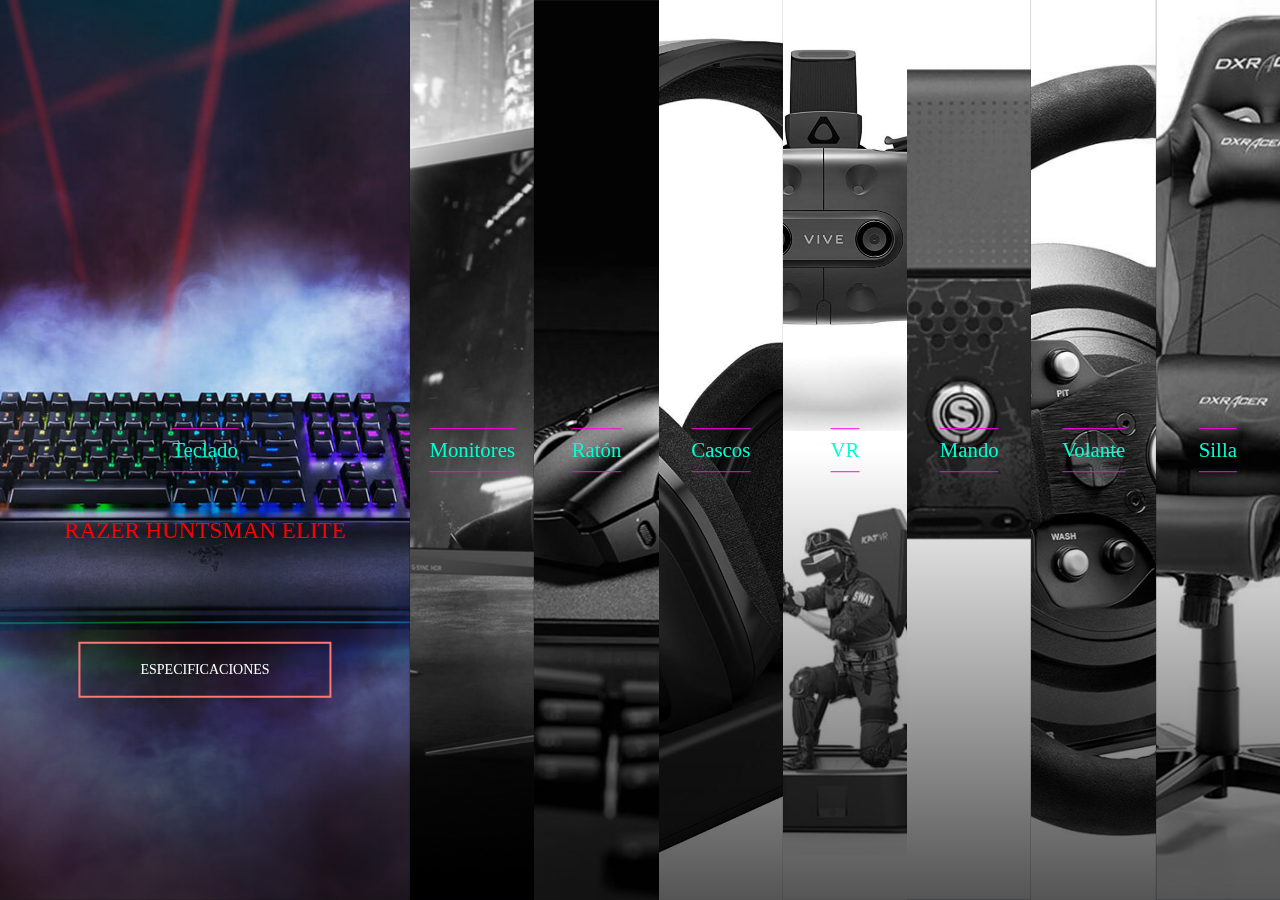
<file: index.html>
<!DOCTYPE html>
<html lang="es">
<head>
    <meta charset="UTF-8">
    <title>Perifericos | By Edgar</title>
    <link rel="stylesheet" href="Diseño/style.css">
    <link rel="stylesheet" href="https://cdnjs.cloudflare.com/ajax/libs/font-awesome/5.11.2/css/all.css">
    <style>

    body{
        font-family: thaoma;
        font-size: 15px;
        line-height: 1.75;
        margin: 0;
        padding: 0;
    }

    #timeline{
        display: flex;
        background-color: #031725;
    }

    #timeline:hover .item{
        width: 23.3333%;
    }

    .item{
        transform: translate3d(0,0,0);
        position: relative;
        width: 25%;
        height: 100vh;
        min-height: 600px;
        color: white;
        overflow: hidden;
        transition: width 0.5s ease;
    }

    .item::before, .item:after{
        transform: translate3d(0,0,0);
        content: '';
        position: absolute;
        left: 0;
        top: 0;
        width: 100%;
        height: 100%;
    }

    .item:after{
        background: rgba(21,126,209,0.85);
        opacity: 0;
        transition: opacity 0.5s ease;
    }

    .item:before{
        background: linear-gradient(to bottom, rgba(0,0,0,0) 0%, rgba(0,0,0,1) 75%);
        z-index: 1;
        opacity: 1;
        transform: translate3d(0,0,0) translateY(50%);
        transition: opacity 0.5s ease, transform 0.5s ease;
    }

    .item:hover{
        width: 77% !important;
    }

    .item:hover .content{
        opacity: 1;
        transform: translateY(0);
        transition: all 0.75s ease 0.5s;
    }

    .item:hover .bg{
        filter: grayscale(0);

    }

    .content{
        transform: translate3d(0,0,0) translate3d(25px);
        position:relative;
        z-index: 1;
        text-align: center;
        margin: 0 1.618em;
        top: 55%;
        opacity: 0;
    }

    .content h1{
        font-family: tahoma;
        text-transform: uppercase;
        color: #ff0000;
        font-size: 1.44rem;
        font-weight: normal;
    }
    .letra{
        position: absolute;
        top: 50%;
        left: 50%;
        transform: translateX(-50%) translateY(-50%);
        z-index: 1;
        border-top: 1px solid rgb(254, 9, 224);
        border-bottom: 1px solid rgb(254, 9, 224);
    }

    .letra p{
        font-family: tahoma;
        font-size: 1.3rem;
        line-height: 0;
        color: rgb(0, 255, 209);
    }
    .bg{
        transform: translate3d(0,0,0);
        position: absolute;
        width: 100%;
        height: 100%;
        top: 0;
        left: 0;
        background-size: cover;
        background-position: center center;
        transition: filter 0.5s ease;
        filter: grayscale(100%);
    }

    p{
        font-family: tahoma;
        font-weight: normal;
    }




    </style>
</head>
<body>
    <section id="timeline">
        <div class="item">
        <div class="bg" style="background-image: url(images/Teclado.jpg);"></div>
        <div class="letra">
            <p>Teclado</p>
        </div>
        <div class="content">
            <h1>Razer Huntsman Elite </h1>
            <p>
              <br>
              <br>
              <br>
              <br>
              <br>
              <br>
              <br>
              <br>
              <br>
              <br>
              <div class="middle">
              <a href="https://www2.razer.com/es-es/gaming-keyboards-keypads/razer-huntsman-elite" class="btn btn4">Especificaciones</a>
            </div>
            </p>
        </div>
    </div>
    <div class="item">
        <div class="bg" style="background-image: url(images/Monitores.jpg);"></div>
        <div class="letra">
            <p>Monitores</p>
        </div>
        <div class="content">
            <h1>ASUS ROG Swift PG27UQ 27" LED 4K UltraHD 144Hz G-Sync</h1>
            <p>
              <br>
              <br>
              <br>
              <br>
              <br>
              <br>
              <br>
              <br>
              <br>
              <br>
              <div class="middle">
              <a href="https://www.asus.com/es/Monitors/ROG-SWIFT-PG27UQ/" class="btn btn4">Especificaciones</a>
              </div>
            </p>
        </div>
    </div>

    <div class="item">
        <div class="bg" style="background-image: url(images/Raton.jpg);"></div>
        <div class="letra">
            <p>Ratón</p>
        </div>
        <div class="content">
            <h1>Razer mamba Hyperflux</h1>
            <p>
              <br>
              <br>
              <br>
              <br>
              <br>
              <br>
              <br>
              <br>
              <br>
              <br>
              <div class="middle">
              <a href="https://www2.razer.com/es-es/gaming-mice/razer-mamba-hyperflux" class="btn btn4">Especificaciones</a>
              </div>
            </p>
        </div>
    </div>

    <div class="item">
        <div class="bg" style="background-image: url(images/A50.jpg);"></div>
        <div class="letra">
            <p>Cascos</p>
        </div>
        <div class="content">
                <h1>Astro Gaming A50 Wireless</h1>
            <p>
              <br>
              <br>
              <br>
              <br>
              <br>
              <br>
              <br>
              <br>
              <br>
              <br>
              <div class="middle">
              <a href="https://www.astrogaming.com/en-eu/products/headsets/a50-gen-4.html?utm_campaign=dr&utm_source=google&utm_medium=paid_search&Matchtype=e&partner=DR&category=brand&addisttype=g&gclid=Cj0KCQiA0NfvBRCVARIsAO4930mXHb1k03tTLvx7cgZTr6Pr5eej1RHhn3PQbIvy9HswtGODl_UFElwaAkpaEALw_wcB" class="btn btn4">Especificaciones</a>
              </div>
            </p>
        </div>
    </div>

    <div class="item">
        <div class="bg" style="background-image: url(images/VR.jpg);"></div>
        <div class="letra">
            <p>VR</p>
        </div>
        <div class="content">
            <h1>HTC VIVE & Plataforma VR</h1>
            <p>
              <br>
              <br>
              <br>
              <br>
              <br>
              <br>
              <br>
              <br>
              <br>
              <br>
              <div class="middle">
              <a href="https://www.vive.com/mx/product/vive-pro/" class="btn btn4">HTC Vive</a>
              </div>
            </p>
			<p>
			  <div class="middle">
              <a href="https://www.kat-vr.com/products/KAT-walk-mini-vr-treadmill?gclid=Cj0KCQiA0NfvBRCVARIsAO4930kGM4tTiME4cgoVmsZ6ywHU6IDQFat7mLkHgiXUQVy73ZXZD9f1RkoaAuUFEALw_wcB" class="btn btn4">Plataforma Realidad Virtual</a>
              </div>
			</p>
        </div>
    </div>

    <div class="item">
        <div class="bg" style="background-image: url(images/Scuf.jpg);"></div>
        <div class="letra">
            <p>Mando</p>
        </div>
        <div class="content">
            <h1>Scuf Gaming</h1>
            <p>
              <br>
              <br>
              <br>
              <br>
              <br>
              <br>
              <br>
              <br>
              <br>
              <br>
              <div class="middle">
              <a href="https://scufgaming.com/eu" class="btn btn4">Especificaciones</a>
              </div>
            </p>
        </div>
    </div>
	
    <div class="item">
        <div class="bg" style="background-image: url(images/Volante.jpg);"></div>
        <div class="letra">
            <p>Volante</p>
        </div>
        <div class="content">
            <h1>THURMASTER T300 Ferrari Alcantara</h1>
            <p>
            </p>
            <p>
                <br>
                <br>
                <br>
                <br>
                <br>
                <br>
                <br>
                <br>
                <br>
                <br>
            <div class="middle">
                <a href="http://www.thrustmaster.com/es_ES/productos/t300-ferrari-integral-racing-wheel-alcantara-edition" class="btn btn4">Especificaciones</a>
              </div>
            </p>
        </div>
    </div>

    <div class="item">
        <div class="bg" style="background-image: url(images/Silla.jpg);"></div>
        <div class="letra">
            <p>Silla</p>
        </div>
        <div class="content">
            <h1>DXRacer F-Series OH-FE00-NB Silla Gaming Negro/Azul</h1>
            <p>
              <br>
              <br>
              <br>
              <br>
              <br>
              <br>
              <br>
              <br>
              <br>
              <br>
          <div class="middle">
              <a href="https://www.dxracer-europe.com/formula-series/dxracer/formula-f11-nb" class="btn btn4">Especificaciones</a>
            </div>
            </p>
        </div>
    </div>
</section>
</body>
</html>
</file>
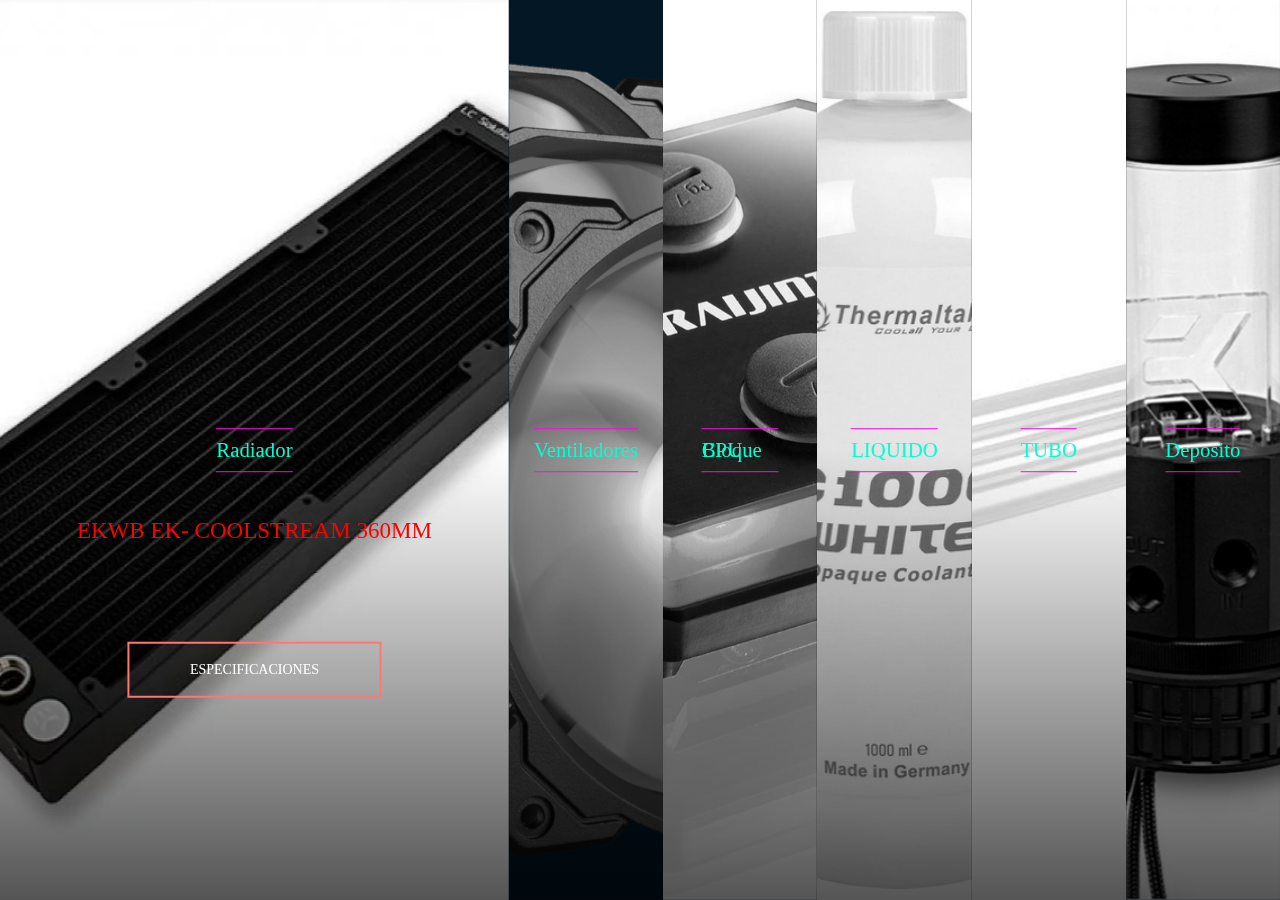
<file: Productos/Refrigeración.html>
<!DOCTYPE html>
<html lang="es">
<head>
    <meta charset="UTF-8">
    <title>Refrigeración | By Edgar</title>
    <link rel="stylesheet" href="Diseño/style.css">
    <link rel="stylesheet" href="https://cdnjs.cloudflare.com/ajax/libs/font-awesome/5.11.2/css/all.css">
    <style>

    body{
        font-family: thaoma;
        font-size: 15px;
        line-height: 1.75;
        margin: 0;
        padding: 0;
    }

    #timeline{
        display: flex;
        background-color: #031725;
    }

    #timeline:hover .item{
        width: 23.3333%;
    }

    .item{
        transform: translate3d(0,0,0);
        position: relative;
        width: 25%;
        height: 100vh;
        min-height: 600px;
        color: white;
        overflow: hidden;
        transition: width 0.5s ease;
    }

    .item::before, .item:after{
        transform: translate3d(0,0,0);
        content: '';
        position: absolute;
        left: 0;
        top: 0;
        width: 100%;
        height: 100%;
    }

    .item:after{
        background: rgba(21,126,209,0.85);
        opacity: 0;
        transition: opacity 0.5s ease;
    }

    .item:before{
        background: linear-gradient(to bottom, rgba(0,0,0,0) 0%, rgba(0,0,0,1) 75%);
        z-index: 1;
        opacity: 1;
        transform: translate3d(0,0,0) translateY(50%);
        transition: opacity 0.5s ease, transform 0.5s ease;
    }

    .item:hover{
        width: 77% !important;
    }

    .item:hover .content{
        opacity: 1;
        transform: translateY(0);
        transition: all 0.75s ease 0.5s;
    }

    .item:hover .bg{
        filter: grayscale(0);

    }

    .content{
        transform: translate3d(0,0,0) translate3d(25px);
        position:relative;
        z-index: 1;
        text-align: center;
        margin: 0 1.618em;
        top: 55%;
        opacity: 0;
    }

    .content h1{
        font-family: tahoma;
        text-transform: uppercase;
        color: #ff0000;
        font-size: 1.44rem;
        font-weight: normal;
    }
    .letra{
        position: absolute;
        top: 50%;
        left: 50%;
        transform: translateX(-50%) translateY(-50%);
        z-index: 1;
        border-top: 1px solid rgb(254, 9, 224);
        border-bottom: 1px solid rgb(254, 9, 224);
    }

    .letra p{
        font-family: tahoma;
        font-size: 1.3rem;
        line-height: 0;
        color: rgb(0, 255, 209);
    }
    .bg{
        transform: translate3d(0,0,0);
        position: absolute;
        width: 100%;
        height: 100%;
        top: 0;
        left: 0;
        background-size: cover;
        background-position: center center;
        transition: filter 0.5s ease;
        filter: grayscale(100%);
    }

    p{
        font-family: tahoma;
        font-weight: normal;
    }




    </style>
</head>
<body>
    <section id="timeline">
        <div class="item">
        <div class="bg" style="background-image: url(images/Radiador.jpg);"></div>
        <div class="letra">
            <p>Radiador</p>
        </div>
        <div class="content">
            <h1>EKWB EK- Coolstream 360mm</h1>
            <p>
              <br>
              <br>
              <br>
              <br>
              <br>
              <br>
              <br>
              <br>
              <br>
              <br>
              <div class="middle">
              <a href="https://www.ekwb.com/shop/ek-coolstream-pe-360-triple" class="btn btn4">Especificaciones</a>
            </div>
            </p>
        </div>
    </div>
    <div class="item">
        <div class="bg" style="background-image: url(images/Ventiladores.jpg);"></div>
        <div class="letra">
            <p>Ventiladores</p>
        </div>
        <div class="content">
            <h1>Corsair SP 120</h1>
            <p>
              <br>
              <br>
              <br>
              <br>
              <br>
              <br>
              <br>
              <br>
              <br>
              <br>
              <div class="middle">
              <a href="https://www.corsair.com/es/es/Categor%C3%ADas/Productos/Ventiladores/sp-series-rgb-led-config/p/CO-9050061-WW" class="btn btn4">Especificaciones</a>
              </div>
            </p>
        </div>
    </div>

    <div class="item">
        <div class="bg" style="background-image: url(images/Bloque.jpg);"></div>
        <div class="letra">
            <p>Bloque CPU</p>
        </div>
        <div class="content">
            <h1>RAIJINETEK CWB RGB</h1>
            <p>
              <br>
              <br>
              <br>
              <br>
              <br>
              <br>
              <br>
              <br>
              <br>
              <br>
              <div class="middle">
              <a href="https://www.raijintek.com/en/products_detail.php?ProductID=79" class="btn btn4">Especificaciones</a>
              </div>
            </p>
        </div>
    </div>

    <div class="item">
        <div class="bg" style="background-image: url(images/Color.jpg);"></div>
        <div class="letra">
            <p>LIQUIDO</p>
        </div>
        <div class="content">
                <h1>Thermalteke C1000 White coolant</h1>
            <p>
              <br>
              <br>
              <br>
              <br>
              <br>
              <br>
              <br>
              <br>
              <br>
              <br>
              <div class="middle">
              <a href="https://es.thermaltake.com/c1000-opaque-coolant-white.html" class="btn btn4">Especificaciones</a>
              </div>
            </p>
        </div>
    </div>

    <div class="item">
        <div class="bg" style="background-image: url(images/Tubos.jpg);"></div>
        <div class="letra">
            <p>TUBO</p>
        </div>
        <div class="content">
            <h1>Thermaltake Tubler PETG</h1>
            <p>
              <br>
              <br>
              <br>
              <br>
              <br>
              <br>
              <br>
              <br>
              <br>
              <br>
              <div class="middle">
              <a href="https://es.thermaltake.com/v-tubler-petg-tube.html" class="btn btn4">Especificaciones</a>
              </div>
            </p>
        </div>
    </div>

    <div class="item">
        <div class="bg" style="background-image: url(images/Deposito.jpg);"></div>
        <div class="letra">
            <p>Deposito</p>
        </div>
        <div class="content">
            <h1>EKWB EK-XPRES 140 REVO D5 RGB</h1>
            <p>
              <br>
              <br>
              <br>
              <br>
              <br>
              <br>
              <br>
              <br>
              <br>
              <br>
              <div class="middle">
              <a href="https://www.ekwb.com/shop/ek-xres-140-revo-d5-rgb-pwm-incl-sl-pump" class="btn btn4">Especificaciones</a>
              </div>
            </p>
        </div>
    </div>
</section>
</body>
</html>
</file>
<file: Diseño/style.css>
body{
  margin: 0;
  padding: 0;
  background: #2d3436;
}
.middle{
  position: absolute;
  top: 50%;
  left: 50%;
  transform: translate(-50%,-50%);
}
.btn{
  position: relative;
  display: block;
  color: white;
  font-size: 14px;
  font-family: "montserrat";
  text-decoration: none;
  margin: 30px 0;
  border: 2px solid #ff7675;
  padding: 14px 60px;
  text-transform: uppercase;
  overflow: hidden;
  transition: 1s all ease;
}
.btn::before{
  background: #ff7675;
  content: "";
  position: absolute;
  top: 50%;
  left: 50%;
  transform: translate(-50%,-50%);
  z-index: -1;
  transition: all 0.6s ease;
}
.btn4::before{
  width: 100%;
  height: 0%;
  transform: translate(-50%,-50%) rotate(-45deg);
}
.btn4:hover::before{
  height: 380%;
}
</file>
<file: Productos/Diseño/style.css>
body{
  margin: 0;
  padding: 0;
  background: #2d3436;
}
.middle{
  position: absolute;
  top: 50%;
  left: 50%;
  transform: translate(-50%,-50%);
}
.btn{
  position: relative;
  display: block;
  color: white;
  font-size: 14px;
  font-family: "montserrat";
  text-decoration: none;
  margin: 30px 0;
  border: 2px solid #ff7675;
  padding: 14px 60px;
  text-transform: uppercase;
  overflow: hidden;
  transition: 1s all ease;
}
.btn::before{
  background: #ff7675;
  content: "";
  position: absolute;
  top: 50%;
  left: 50%;
  transform: translate(-50%,-50%);
  z-index: -1;
  transition: all 0.6s ease;
}
.btn4::before{
  width: 100%;
  height: 0%;
  transform: translate(-50%,-50%) rotate(-45deg);
}
.btn4:hover::before{
  height: 380%;
}
</file>
